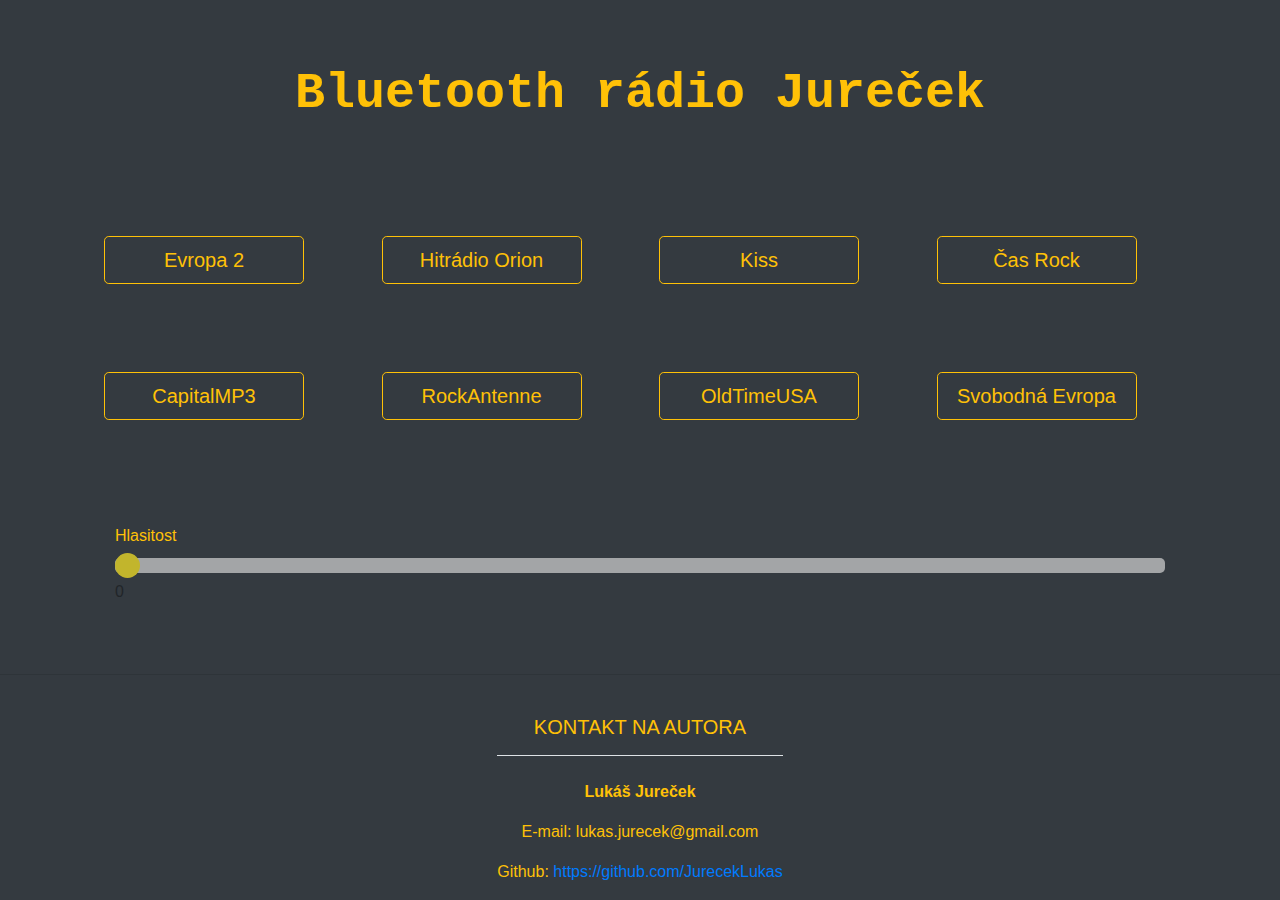
<file: Posuvnik/data/index.html>
<!doctype html>
<html lang="cs">

<head>
  <title>ESP32 Web Server</title>
  <!-- Required meta tags -->
  <meta charset="utf-8">
  <meta name="viewport" content="width=device-width, initial-scale=1, shrink-to-fit=no">

  <!-- Bootstrap CSS -->
  <link rel="stylesheet" href="https://stackpath.bootstrapcdn.com/bootstrap/4.3.1/css/bootstrap.min.css"
    integrity="sha384-ggOyR0iXCbMQv3Xipma34MD+dH/1fQ784/j6cY/iJTQUOhcWr7x9JvoRxT2MZw1T" crossorigin="anonymous">
  <link rel="stylesheet" href="style.css">
</head>

<body class="container bg-dark">
  <header class="jumbotron jumbotron-fluid text-center bg-dark">
    <div class="text-center container ">
      <h1 class="text-warning"> Bluetooth rádio Jureček</h1>
    </div>
  </header>

  <main class="container bg-dark">
    <div class="row">
      <div class="col-md-3">
        <a href="1"><button type="button" class="btn btn-outline-warning btn-lg" id="TL1">Evropa 2</button></a>
      </div>
      <div class="col-md-3">
        <a href="2"><button type="button" class="btn btn-outline-warning btn-lg " id="TL2">Hitrádio Orion</button></a>
      </div>
      <div class="col-md-3">
        <a href="3"><button type="button" class="btn btn-outline-warning btn-lg" id="TL3">Kiss </button></a>
      </div>
      <div class="col-md-3">
        <a href="4"><button type="button" class="btn btn-outline-warning btn-lg" id="TL4">Čas Rock</button></a>
      </div>
    </div>

    <br>
    <br>
    <br>

    <div class="row">
      <div class="col-md-3">
        <a href="5"><button type="button" class="btn btn-outline-warning btn-lg" id="TL5">CapitalMP3</button></a>
      </div>
      <div class="col-md-3">
        <a href="6"><button type="button" class="btn btn-outline-warning btn-lg" id="TL6">RockAntenne</button></a>
      </div>
      <div class="col-md-3">
        <a href="7"><button type="button" class="btn btn-outline-warning btn-lg" id="TL7">OldTimeUSA</button></a>
      </div>
      <div class="col-md-3">
        <a href="8"><button type="button" class="btn btn-outline-warning btn-lg" id="TL8">Svobodná Evropa</button></a>
      </div>
    </div>
    <br>
    <br>
    <br>
    <br>

    <div class="container">
      <div class="slidecontainer">
        <label for="ZmenaHlasitosti" class="text-warning">Hlasitost</label>
        <input name="slider1" action="/get" type="range" min="0" max="21" value="0" class="slider" onchange="updateSliderPWM(this)" id="pwmSlider" value="%SLIDERVALUE%">
        <p><span id="textSliderValue">0</span></p>
      </div>
    </div>

  </main>


  <footer class="bg-dark">
    <hr>
    <br>
    <div class="row">
      <div class="nastred">
        <h5 class="text-warning text-uppercase border-bottom mb-4 pb-3">Kontakt na autora</h5>
        <div class="text-secondary">
          <p class="footertxt text-warning"><b>Lukáš Jureček</b></p>
          <p class="footertxt text-warning">E-mail: lukas.jurecek@gmail.com</p>
          <p class="footertxt text-warning">Github: <a href="https://github.com/JurecekLukas"
              target="_blank">https://github.com/JurecekLukas</a></p>
        </div>
      </div>
    </div>
  </footer>

  <!-- Optional JavaScript -->
  <script src="script.js"></script>
  <!-- jQuery first, then Popper.js, then Bootstrap JS -->
  <script src="https://code.jquery.com/jquery-3.3.1.slim.min.js"
    integrity="sha384-q8i/X+965DzO0rT7abK41JStQIAqVgRVzpbzo5smXKp4YfRvH+8abtTE1Pi6jizo"
    crossorigin="anonymous"></script>
  <script src="https://cdnjs.cloudflare.com/ajax/libs/popper.js/1.14.7/umd/popper.min.js"
    integrity="sha384-UO2eT0CpHqdSJQ6hJty5KVphtPhzWj9WO1clHTMGa3JDZwrnQq4sF86dIHNDz0W1"
    crossorigin="anonymous"></script>
  <script src="https://stackpath.bootstrapcdn.com/bootstrap/4.3.1/js/bootstrap.min.js"
    integrity="sha384-JjSmVgyd0p3pXB1rRibZUAYoIIy6OrQ6VrjIEaFf/nJGzIxFDsf4x0xIM+B07jRM"
    crossorigin="anonymous"></script>
<script>function updateSliderPWM(element) {
  var sliderValue = document.getElementById("pwmSlider").value;
  document.getElementById("textSliderValue").innerHTML = sliderValue;
  console.log(sliderValue);
  var xhr = new XMLHttpRequest();
  xhr.open("GET", "/slider?value="+sliderValue, true);
  xhr.send();
}</script>
  </body>

</html>
</file>
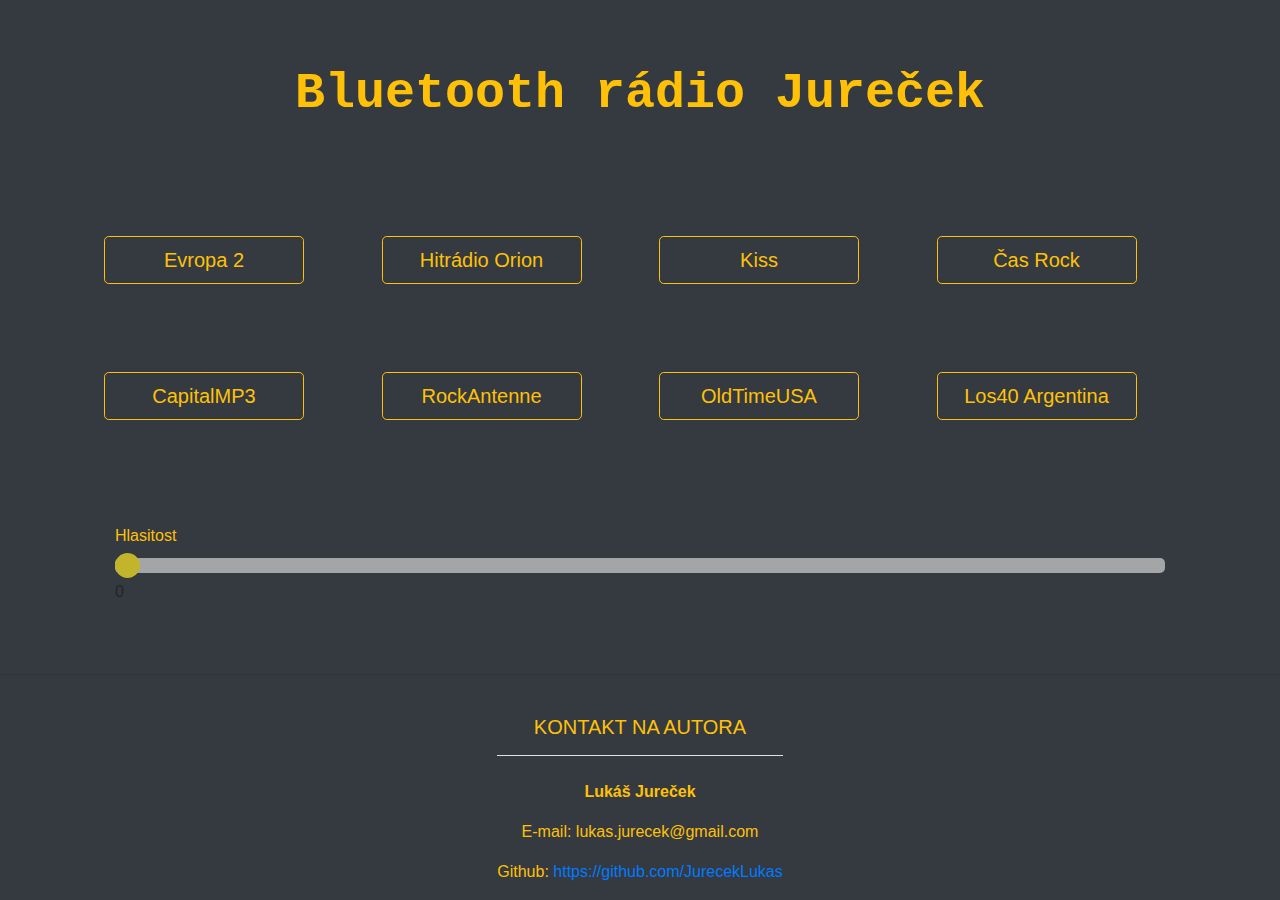
<file: ArduinoIDE/Finalni_verze/data/index.html>
<!doctype html>
<html lang="cs">

<head>
  <title>ESP32 Web Server</title>
  <!-- Required meta tags -->
  <meta charset="utf-8">
  <meta name="viewport" content="width=device-width, initial-scale=1, shrink-to-fit=no">

  <!-- Bootstrap CSS -->
  <link rel="stylesheet" href="https://stackpath.bootstrapcdn.com/bootstrap/4.3.1/css/bootstrap.min.css"
    integrity="sha384-ggOyR0iXCbMQv3Xipma34MD+dH/1fQ784/j6cY/iJTQUOhcWr7x9JvoRxT2MZw1T" crossorigin="anonymous">
  <link rel="stylesheet" href="style.css">
</head>

<body class="container bg-dark">
  <header class="jumbotron jumbotron-fluid text-center bg-dark">
    <div class="text-center container ">
      <h1 class="text-warning"> Bluetooth rádio Jureček</h1>
    </div>
  </header>

  <main class="container bg-dark">
    <div class="row">
      <div class="col-md-3">
        <a href="1"><button type="button" class="btn btn-outline-warning btn-lg" id="TL1">Evropa 2</button></a>
      </div>
      <div class="col-md-3">
        <a href="2"><button type="button" class="btn btn-outline-warning btn-lg " id="TL2">Hitrádio Orion</button></a>
      </div>
      <div class="col-md-3">
        <a href="3"><button type="button" class="btn btn-outline-warning btn-lg" id="TL3">Kiss </button></a>
      </div>
      <div class="col-md-3">
        <a href="4"><button type="button" class="btn btn-outline-warning btn-lg" id="TL4">Čas Rock</button></a>
      </div>
    </div>

    <br>
    <br>
    <br>

    <div class="row">
      <div class="col-md-3">
        <a href="5"><button type="button" class="btn btn-outline-warning btn-lg" id="TL5">CapitalMP3</button></a>
      </div>
      <div class="col-md-3">
        <a href="6"><button type="button" class="btn btn-outline-warning btn-lg" id="TL6">RockAntenne</button></a>
      </div>
      <div class="col-md-3">
        <a href="7"><button type="button" class="btn btn-outline-warning btn-lg" id="TL7">OldTimeUSA</button></a>
      </div>
      <div class="col-md-3">
        <a href="8"><button type="button" class="btn btn-outline-warning btn-lg" id="TL8">Los40 Argentina</button></a>
      </div>
    </div>
    <br>
    <br>
    <br>
    <br>

    <div class="container">
      <div class="slidecontainer">
        <label for="ZmenaHlasitosti" class="text-warning">Hlasitost</label>
        <input name="slider1" action="/get" type="range" min="0" max="21" value="0" class="slider" onchange="updateSliderPWM(this)" id="pwmSlider" value="%SLIDERVALUE%">
        <p><span id="textSliderValue">0</span></p>
      </div>
    </div>

  </main>


  <footer class="bg-dark">
    <hr>
    <br>
    <div class="row">
      <div class="nastred">
        <h5 class="text-warning text-uppercase border-bottom mb-4 pb-3">Kontakt na autora</h5>
        <div class="text-secondary">
          <p class="footertxt text-warning"><b>Lukáš Jureček</b></p>
          <p class="footertxt text-warning">E-mail: lukas.jurecek@gmail.com</p>
          <p class="footertxt text-warning">Github: <a href="https://github.com/JurecekLukas"
              target="_blank">https://github.com/JurecekLukas</a></p>
        </div>
      </div>
    </div>
  </footer>

  <!-- Optional JavaScript -->
  <script src="script.js"></script>
  <!-- jQuery first, then Popper.js, then Bootstrap JS -->
  <script src="https://code.jquery.com/jquery-3.3.1.slim.min.js"
    integrity="sha384-q8i/X+965DzO0rT7abK41JStQIAqVgRVzpbzo5smXKp4YfRvH+8abtTE1Pi6jizo"
    crossorigin="anonymous"></script>
  <script src="https://cdnjs.cloudflare.com/ajax/libs/popper.js/1.14.7/umd/popper.min.js"
    integrity="sha384-UO2eT0CpHqdSJQ6hJty5KVphtPhzWj9WO1clHTMGa3JDZwrnQq4sF86dIHNDz0W1"
    crossorigin="anonymous"></script>
  <script src="https://stackpath.bootstrapcdn.com/bootstrap/4.3.1/js/bootstrap.min.js"
    integrity="sha384-JjSmVgyd0p3pXB1rRibZUAYoIIy6OrQ6VrjIEaFf/nJGzIxFDsf4x0xIM+B07jRM"
    crossorigin="anonymous"></script>
<script>function updateSliderPWM(element) {
  var sliderValue = document.getElementById("pwmSlider").value;
  document.getElementById("textSliderValue").innerHTML = sliderValue;
  console.log(sliderValue);
  var xhr = new XMLHttpRequest();
  xhr.open("GET", "/slider?value="+sliderValue, true);
  xhr.send();
}</script>
  </body>

</html>
</file>
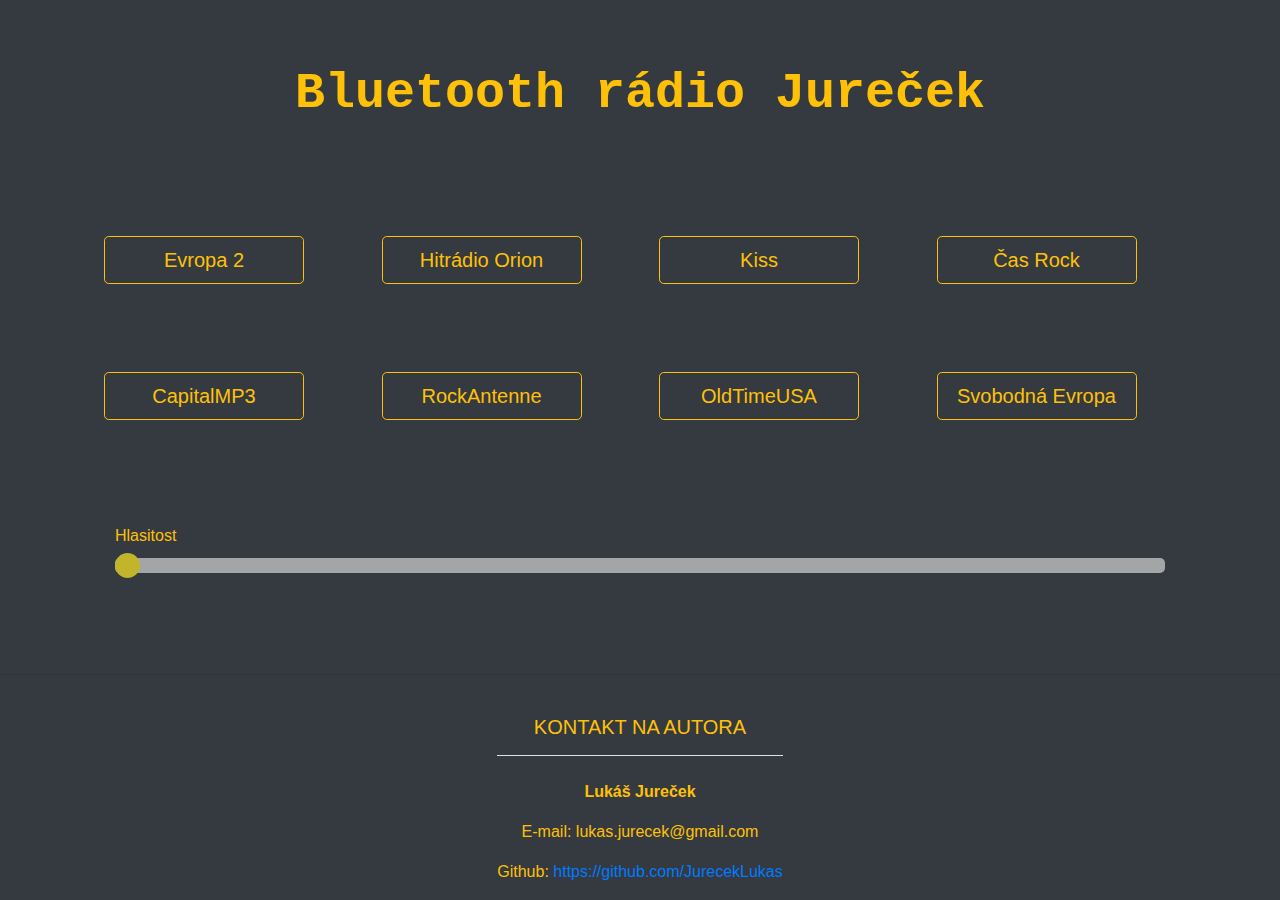
<file: ArduinoIDE/Wifirad_webTL/data/index.html>
<!doctype html>
<html lang="cs">

<head>
  <title>ESP32 Web Server</title>
  <!-- Required meta tags -->
  <meta charset="utf-8">
  <meta name="viewport" content="width=device-width, initial-scale=1, shrink-to-fit=no">

  <!-- Bootstrap CSS -->
  <link rel="stylesheet" href="https://stackpath.bootstrapcdn.com/bootstrap/4.3.1/css/bootstrap.min.css"
    integrity="sha384-ggOyR0iXCbMQv3Xipma34MD+dH/1fQ784/j6cY/iJTQUOhcWr7x9JvoRxT2MZw1T" crossorigin="anonymous">
  <link rel="stylesheet" href="style.css">
</head>

<body class="container bg-dark">
  <header class="jumbotron jumbotron-fluid text-center bg-dark">
    <div class="text-center container ">
      <h1 class="text-warning"> Bluetooth rádio Jureček</h1>
    </div>
  </header>

  <main class="container bg-dark">
    <div class="row">
      <div class="col-md-3">
        <a href="1"><button type="button" class="btn btn-outline-warning btn-lg" id="TL1">Evropa 2</button></a>
      </div>
      <div class="col-md-3">
        <a href="2"><button type="button" class="btn btn-outline-warning btn-lg " id="TL2">Hitrádio Orion</button></a>
      </div>
      <div class="col-md-3">
        <a href="3"><button type="button" class="btn btn-outline-warning btn-lg" id="TL3">Kiss </button></a>
      </div>
      <div class="col-md-3">
        <a href="4"><button type="button" class="btn btn-outline-warning btn-lg" id="TL4">Čas Rock</button></a>
      </div>
    </div>

    <br>
    <br>
    <br>

    <div class="row">
      <div class="col-md-3">
        <a href="5"><button type="button" class="btn btn-outline-warning btn-lg" id="TL5">CapitalMP3</button></a>
      </div>
      <div class="col-md-3">
        <a href="6"><button type="button" class="btn btn-outline-warning btn-lg" id="TL6">RockAntenne</button></a>
      </div>
      <div class="col-md-3">
        <a href="7"><button type="button" class="btn btn-outline-warning btn-lg" id="TL7">OldTimeUSA</button></a>
      </div>
      <div class="col-md-3">
        <a href="8"><button type="button" class="btn btn-outline-warning btn-lg" id="TL8">Svobodná Evropa</button></a>
      </div>
    </div>
    <br>
    <br>
    <br>
    <br>

    <div class="container">
      <div class="slidecontainer">
        <label for="ZmenaHlasitosti" class="text-warning">Hlasitost</label>
        <input name="slider1" action="/get" type="range" min="0" max="21" value="0" class="slider" id="myRange">
      </div>
    </div>

  </main>


  <footer class="bg-dark">
    <hr>
    <br>
    <div class="row">
      <div class="nastred">
        <h5 class="text-warning text-uppercase border-bottom mb-4 pb-3">Kontakt na autora</h5>
        <div class="text-secondary">
          <p class="footertxt text-warning"><b>Lukáš Jureček</b></p>
          <p class="footertxt text-warning">E-mail: lukas.jurecek@gmail.com</p>
          <p class="footertxt text-warning">Github: <a href="https://github.com/JurecekLukas"
              target="_blank">https://github.com/JurecekLukas</a></p>
        </div>
      </div>
    </div>
  </footer>

  <!-- Optional JavaScript -->
  <script src="script.js"></script>
  <!-- jQuery first, then Popper.js, then Bootstrap JS -->
  <script src="https://code.jquery.com/jquery-3.3.1.slim.min.js"
    integrity="sha384-q8i/X+965DzO0rT7abK41JStQIAqVgRVzpbzo5smXKp4YfRvH+8abtTE1Pi6jizo"
    crossorigin="anonymous"></script>
  <script src="https://cdnjs.cloudflare.com/ajax/libs/popper.js/1.14.7/umd/popper.min.js"
    integrity="sha384-UO2eT0CpHqdSJQ6hJty5KVphtPhzWj9WO1clHTMGa3JDZwrnQq4sF86dIHNDz0W1"
    crossorigin="anonymous"></script>
  <script src="https://stackpath.bootstrapcdn.com/bootstrap/4.3.1/js/bootstrap.min.js"
    integrity="sha384-JjSmVgyd0p3pXB1rRibZUAYoIIy6OrQ6VrjIEaFf/nJGzIxFDsf4x0xIM+B07jRM"
    crossorigin="anonymous"></script>
</body>

</html>
</file>
<file: Posuvnik/data/style.css>
html {
  font-family:'Courier New', Courier, monospace;

}
h1{
  font-family:'Courier New', Courier, monospace;
  font-size: 50px;
  font-weight: bold;
}

footer {
  position: fixed;
  left: 0;
  bottom: 0;
  width: 100%;
  /*background-color:lightblue;*/
  color: white;
  text-align: center;
}

.nastred {
  margin: auto;
}

button {
  border: none;
  padding: 30px 60px;
  text-align: center;
  text-decoration: none;
  display: inline-block;
  font-size: 20px;
  margin: 8px 4px;
  cursor: pointer;
  width: 200px;
}

.slider {
  -webkit-appearance: none;
  width: 100%;
  height: 15px;
  border-radius: 5px;  
  background: #d3d3d3;
  outline: none;
  opacity: 0.7;
  -webkit-transition: .2s;
  transition: opacity .2s;
}

.slider::-webkit-slider-thumb {
  -webkit-appearance: none;
  appearance: none;
  width: 25px;
  height: 25px;
  border-radius: 50%; 
  background: #ffe924;
  cursor: pointer;
}

.slider::-moz-range-thumb {
  width: 30px;
  height: 30px;
  border-radius: 50%;
  background: #fffb00;
  cursor: pointer;
}
</file>
<file: ArduinoIDE/Finalni_verze/data/style.css>
html {
  font-family:'Courier New', Courier, monospace;

}
h1{
  font-family:'Courier New', Courier, monospace;
  font-size: 50px;
  font-weight: bold;
}

footer {
  position: fixed;
  left: 0;
  bottom: 0;
  width: 100%;
  /*background-color:lightblue;*/
  color: white;
  text-align: center;
}

.nastred {
  margin: auto;
}

button {
  border: none;
  padding: 30px 60px;
  text-align: center;
  text-decoration: none;
  display: inline-block;
  font-size: 20px;
  margin: 8px 4px;
  cursor: pointer;
  width: 200px;
}

.slider {
  -webkit-appearance: none;
  width: 100%;
  height: 15px;
  border-radius: 5px;  
  background: #d3d3d3;
  outline: none;
  opacity: 0.7;
  -webkit-transition: .2s;
  transition: opacity .2s;
}

.slider::-webkit-slider-thumb {
  -webkit-appearance: none;
  appearance: none;
  width: 25px;
  height: 25px;
  border-radius: 50%; 
  background: #ffe924;
  cursor: pointer;
}

.slider::-moz-range-thumb {
  width: 30px;
  height: 30px;
  border-radius: 50%;
  background: #fffb00;
  cursor: pointer;
}
</file>
<file: ArduinoIDE/Wifirad_webTL/data/style.css>
html {
  font-family:'Courier New', Courier, monospace;

}
h1{
  font-family:'Courier New', Courier, monospace;
  font-size: 50px;
  font-weight: bold;
}

footer {
  position: fixed;
  left: 0;
  bottom: 0;
  width: 100%;
  /*background-color:lightblue;*/
  color: white;
  text-align: center;
}

.nastred {
  margin: auto;
}

button {
  border: none;
  padding: 30px 60px;
  text-align: center;
  text-decoration: none;
  display: inline-block;
  font-size: 20px;
  margin: 8px 4px;
  cursor: pointer;
  width: 200px;
}

.slider {
  -webkit-appearance: none;
  width: 100%;
  height: 15px;
  border-radius: 5px;  
  background: #d3d3d3;
  outline: none;
  opacity: 0.7;
  -webkit-transition: .2s;
  transition: opacity .2s;
}

.slider::-webkit-slider-thumb {
  -webkit-appearance: none;
  appearance: none;
  width: 25px;
  height: 25px;
  border-radius: 50%; 
  background: #ffe924;
  cursor: pointer;
}

.slider::-moz-range-thumb {
  width: 30px;
  height: 30px;
  border-radius: 50%;
  background: #fffb00;
  cursor: pointer;
}
</file>
